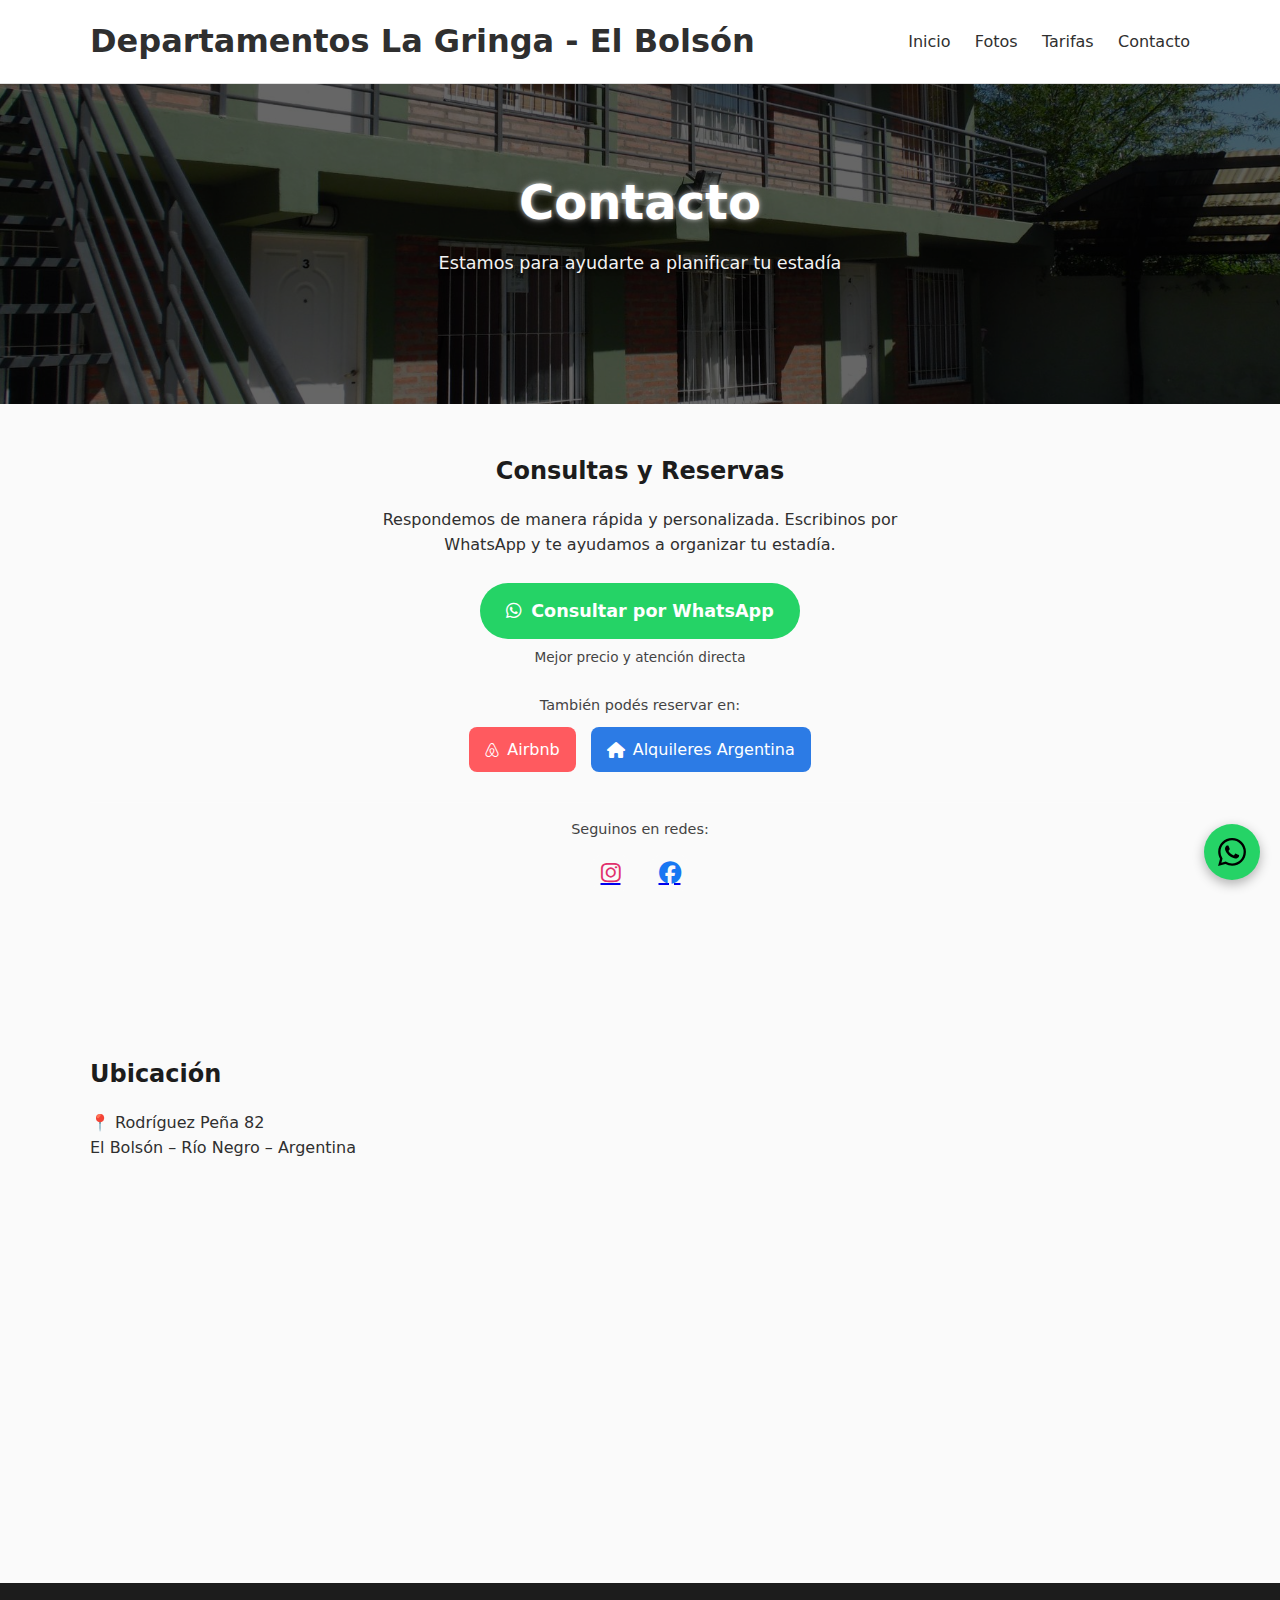
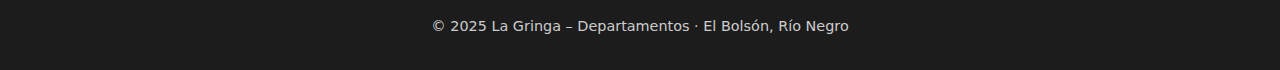
<file: pages/contacto.html>
﻿<!DOCTYPE html>
<html lang="es">
<head>
    <meta charset="UTF-8">
    <meta name="viewport" content="width=device-width, initial-scale=1.0">
    <title>Contacto – Departamentos en El Bolsón</title>

    <meta name="description" content="Departamentos La Gringa en El Bolsón. Naturaleza, tranquilidad y atención personalizada. Consultas por WhatsApp.">

    <link rel="stylesheet" href="../assets/css/styles.css">

    <link rel="stylesheet"
          href="https://cdnjs.cloudflare.com/ajax/libs/font-awesome/6.5.1/css/all.min.css"
          integrity="sha512-..."
          crossorigin="anonymous"
          referrerpolicy="no-referrer">
</head>
<body>

    <!-- ================= HEADER ================= -->
    <header class="site-header">
        <div class="container">
            <h1 class="logo">
                <a href="../index.html">Departamentos La Gringa - El Bolsón</a>
            </h1>

            <nav>
                <a href="../index.html">Inicio</a>
                <a href="fotos.html">Fotos</a>
                <a href="tarifas.html">Tarifas</a>
                <a href="contacto.html">Contacto</a>
            </nav>
        </div>
    </header>

    <!-- ================= HERO ================= -->
    <section class="hero-simple" style="background-image: url('../assets/img/hero.jpg');">
        <div class="hero-content">
            <h2>Contacto</h2>
            <p>Estamos para ayudarte a planificar tu estadía</p>
        </div>
    </section>

    <!-- ================= DATOS DE CONTACTO ================= -->
    <section class="container hero-cta">

        <h2>Consultas y Reservas</h2>

        <p class="cta-text">
            Respondemos de manera rápida y personalizada.
            Escribinos por WhatsApp y te ayudamos a organizar tu estadía.
        </p>

        <!-- CTA PRINCIPAL -->
        <div class="cta-main">
            <a class="btn-whatsapp"
               href="https://wa.me/5492944208568?text=Hola,%20quisiera%20consultar%20por%20disponibilidad"
               target="_blank"
               rel="noopener">
                <i class="fab fa-whatsapp"></i>
                Consultar por WhatsApp
            </a>

            <small class="cta-note">
                Mejor precio y atención directa
            </small>
        </div>

        <!-- PLATAFORMAS DE RESERVA -->
        <div class="cta-block">
            <span class="cta-label">También podés reservar en:</span>

            <div class="cta-links">
                <a class="btn-platform airbnb"
                   href="https://www.airbnb.com.ar/rooms/22824832"
                   target="_blank"
                   rel="noopener">
                    <i class="fab fa-airbnb"></i>
                    Airbnb
                </a>

                <a class="btn-platform alquileres"
                   href="https://www.alquilerargentina.com/alojamientos/wd62-Departamento-Departamentos-La-Gringa-El-Bols%C3%B3n.html"
                   target="_blank"
                   rel="noopener">
                    <i class="fas fa-home"></i>
                    Alquileres Argentina
                </a>
            </div>
        </div>

        <!-- REDES SOCIALES -->
        <div class="cta-block cta-social">
            <span class="cta-label">Seguinos en redes:</span>

            <div class="cta-links">
                <a href="https://www.instagram.com/departamentos.lagringa/"
                   target="_blank"
                   rel="noopener"
                   aria-label="Instagram">
                    <i class="fab fa-instagram"></i>
                </a>

                <a href="https://www.facebook.com/departamentos.lagringa"
                   target="_blank"
                   rel="noopener"
                   aria-label="Facebook">
                    <i class="fab fa-facebook"></i>
                </a>
            </div>
        </div>

    </section>

    <!-- ================= DIRECCIÓN ================= -->
    <section class="container">
        <h2>Ubicación</h2>

        <p>
            📍 Rodríguez Peña 82<br>
            El Bolsón – Río Negro – Argentina
        </p>

        <div class="map">
            <iframe src="https://www.google.com/maps?q=Rodr%C3%ADguez%20Pe%C3%B1a%2082%20El%20Bols%C3%B3n%20R%C3%ADo%20Negro&output=embed"
                    loading="lazy"
                    referrerpolicy="no-referrer-when-downgrade">
            </iframe>
        </div>
    </section>

    <!-- ================= FOOTER ================= -->
    <footer class="site-footer">
        <p>© 2025 La Gringa – Departamentos · El Bolsón, Río Negro</p>
    </footer>

    <a href="https://wa.me/5492944208568?text=Hola,%20quisiera%20consultar%20por%20disponibilidad"
       class="whatsapp-float"
       target="_blank"
       aria-label="WhatsApp">
        <img src="../assets/img/whatsapp.svg" alt="WhatsApp">
    </a>

</body>
</html>
</file>
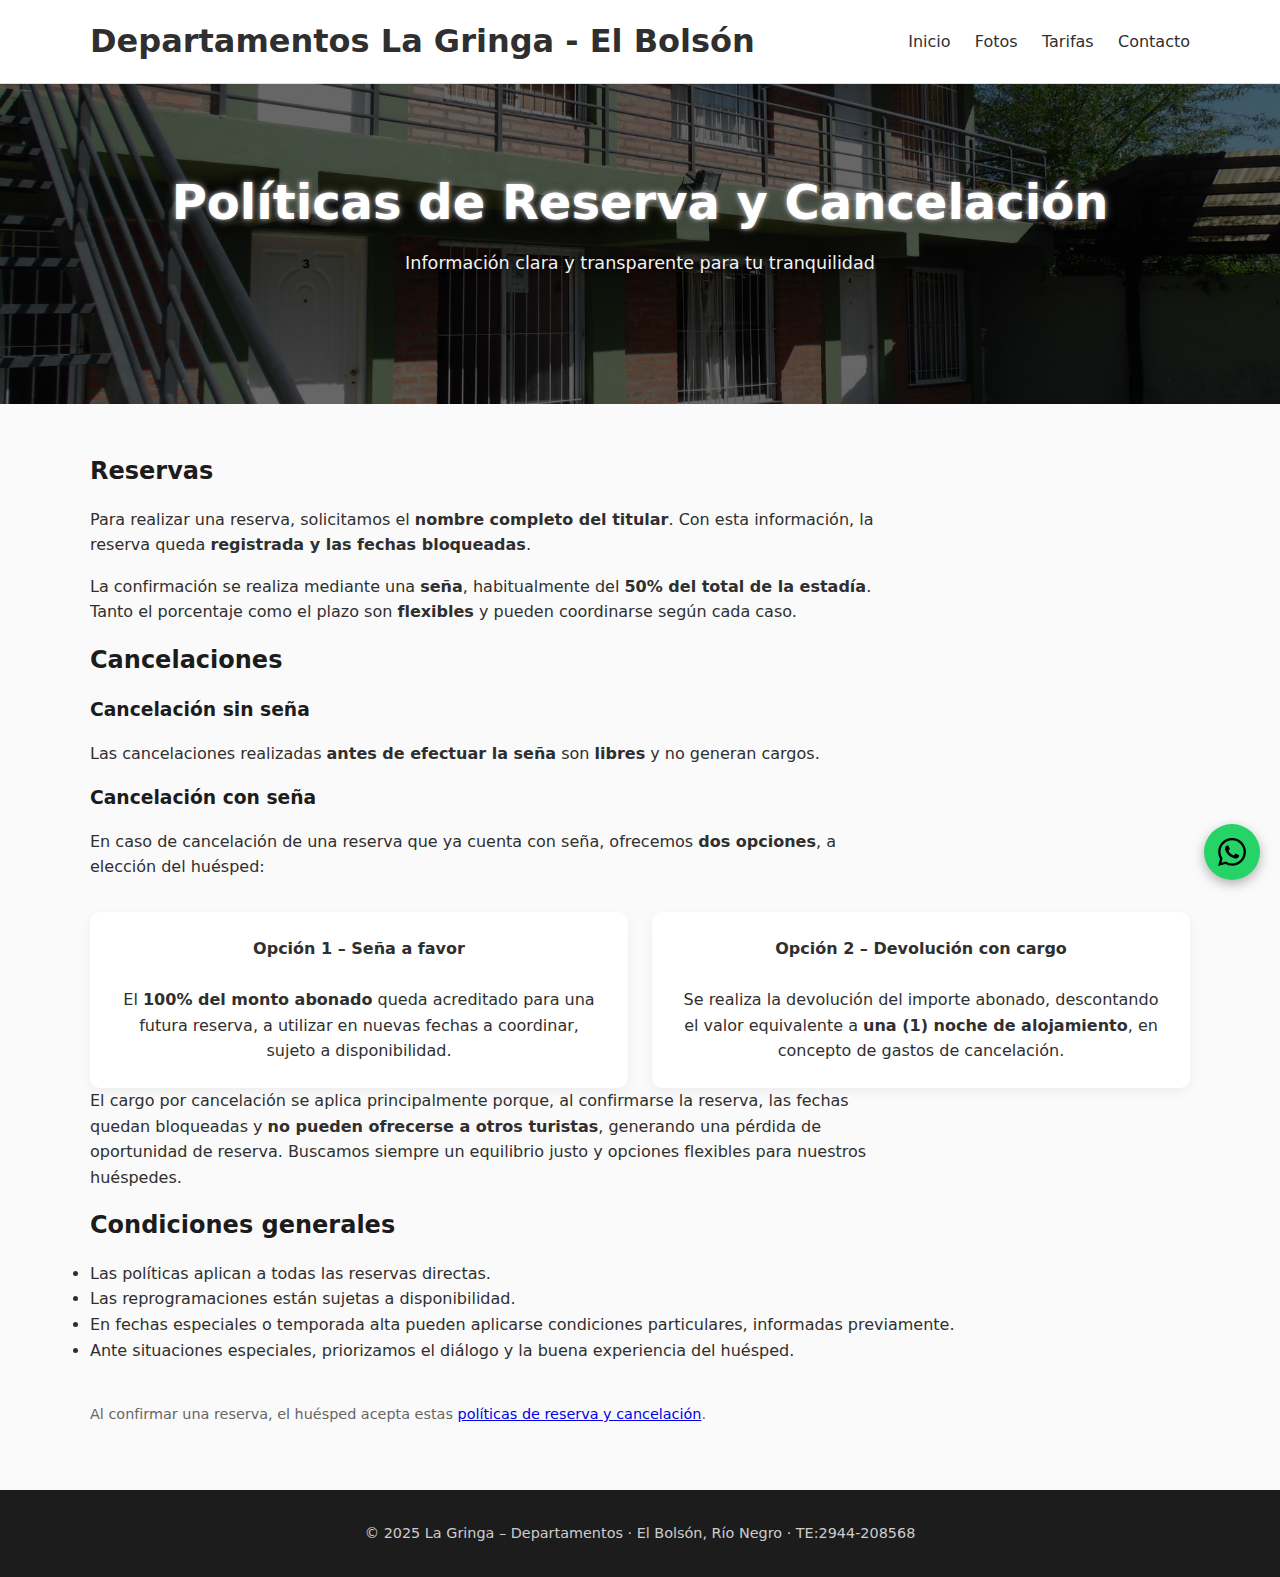
<file: pages/politicas.html>
﻿<!DOCTYPE html>
<html lang="es">
<head>
    <meta charset="UTF-8">
    <meta name="viewport" content="width=device-width, initial-scale=1.0">
    <title>Políticas de Reserva y Cancelación – La Gringa</title>

    <meta name="description" content="Políticas de reserva y cancelación de Departamentos La Gringa en El Bolsón. Información clara, flexible y transparente.">

    <link rel="stylesheet" href="../assets/css/styles.css">

    <link rel="stylesheet"
          href="https://cdnjs.cloudflare.com/ajax/libs/font-awesome/6.5.1/css/all.min.css"
          crossorigin="anonymous"
          referrerpolicy="no-referrer">
</head>
<body>

    <!-- ================= HEADER ================= -->
    <header class="site-header">
        <div class="container">
            <h1 class="logo">
                <a href="../index.html">Departamentos La Gringa - El Bolsón</a>
            </h1>

            <nav>
                <a href="../index.html">Inicio</a>
                <a href="fotos.html">Fotos</a>
                <a href="tarifas.html">Tarifas</a>
                <a href="contacto.html">Contacto</a>
            </nav>
        </div>
    </header>

    <!-- ================= HERO ================= -->
    <section class="hero-simple" style="background-image: url('../assets/img/hero.jpg');">
        <div class="hero-content">
            <h2>Políticas de Reserva y Cancelación</h2>
            <p>Información clara y transparente para tu tranquilidad</p>
        </div>
    </section>

    <!-- ================= CONTENIDO ================= -->
    <section class="container">
        <h2>Reservas</h2>

        <p>
            Para realizar una reserva, solicitamos el <strong>nombre completo del titular</strong>.
            Con esta información, la reserva queda <strong>registrada y las fechas bloqueadas</strong>.
        </p>

        <p>
            La confirmación se realiza mediante una <strong>seña</strong>, habitualmente del
            <strong>50% del total de la estadía</strong>.
            Tanto el porcentaje como el plazo son <strong>flexibles</strong> y pueden coordinarse
            según cada caso.
        </p>

        <h2>Cancelaciones</h2>

        <h3>Cancelación sin seña</h3>
        <p>
            Las cancelaciones realizadas <strong>antes de efectuar la seña</strong> son
            <strong>libres</strong> y no generan cargos.
        </p>

        <h3>Cancelación con seña</h3>
        <p>
            En caso de cancelación de una reserva que ya cuenta con seña, ofrecemos
            <strong>dos opciones</strong>, a elección del huésped:
        </p>

        <div class="cards">
            <div class="card">
                <strong>Opción 1 – Seña a favor</strong><br><br>
                El <strong>100% del monto abonado</strong> queda acreditado para una futura reserva,
                a utilizar en nuevas fechas a coordinar, sujeto a disponibilidad.
            </div>

            <div class="card">
                <strong>Opción 2 – Devolución con cargo</strong><br><br>
                Se realiza la devolución del importe abonado, descontando el valor equivalente a
                <strong>una (1) noche de alojamiento</strong>, en concepto de gastos de cancelación.
            </div>
        </div>

        <p>
            El cargo por cancelación se aplica principalmente porque, al confirmarse la reserva,
            las fechas quedan bloqueadas y <strong>no pueden ofrecerse a otros turistas</strong>,
            generando una pérdida de oportunidad de reserva.
            Buscamos siempre un equilibrio justo y opciones flexibles para nuestros huéspedes.
        </p>

        <h2>Condiciones generales</h2>
        <ul>
            <li>Las políticas aplican a todas las reservas directas.</li>
            <li>Las reprogramaciones están sujetas a disponibilidad.</li>
            <li>En fechas especiales o temporada alta pueden aplicarse condiciones particulares, informadas previamente.</li>
            <li>Ante situaciones especiales, priorizamos el diálogo y la buena experiencia del huésped.</li>
        </ul>

        <p style="margin-top:40px; font-size:0.9em; color:#666;">
            Al confirmar una reserva, el huésped acepta estas
            <a href="politicas.html">políticas de reserva y cancelación</a>.
        </p>
    </section>

    <!-- ================= FOOTER ================= -->
    <footer class="site-footer">
        <p>
            © 2025 La Gringa – Departamentos · El Bolsón, Río Negro · TE:2944-208568
        </p>
    </footer>

    <a href="https://wa.me/5492944208568?text=Hola,%20quisiera%20consultar%20por%20disponibilidad"
       class="whatsapp-float"
       target="_blank"
       aria-label="WhatsApp">
        <img src="../assets/img/whatsapp.svg" alt="WhatsApp">
    </a>

</body>
</html>
</file>
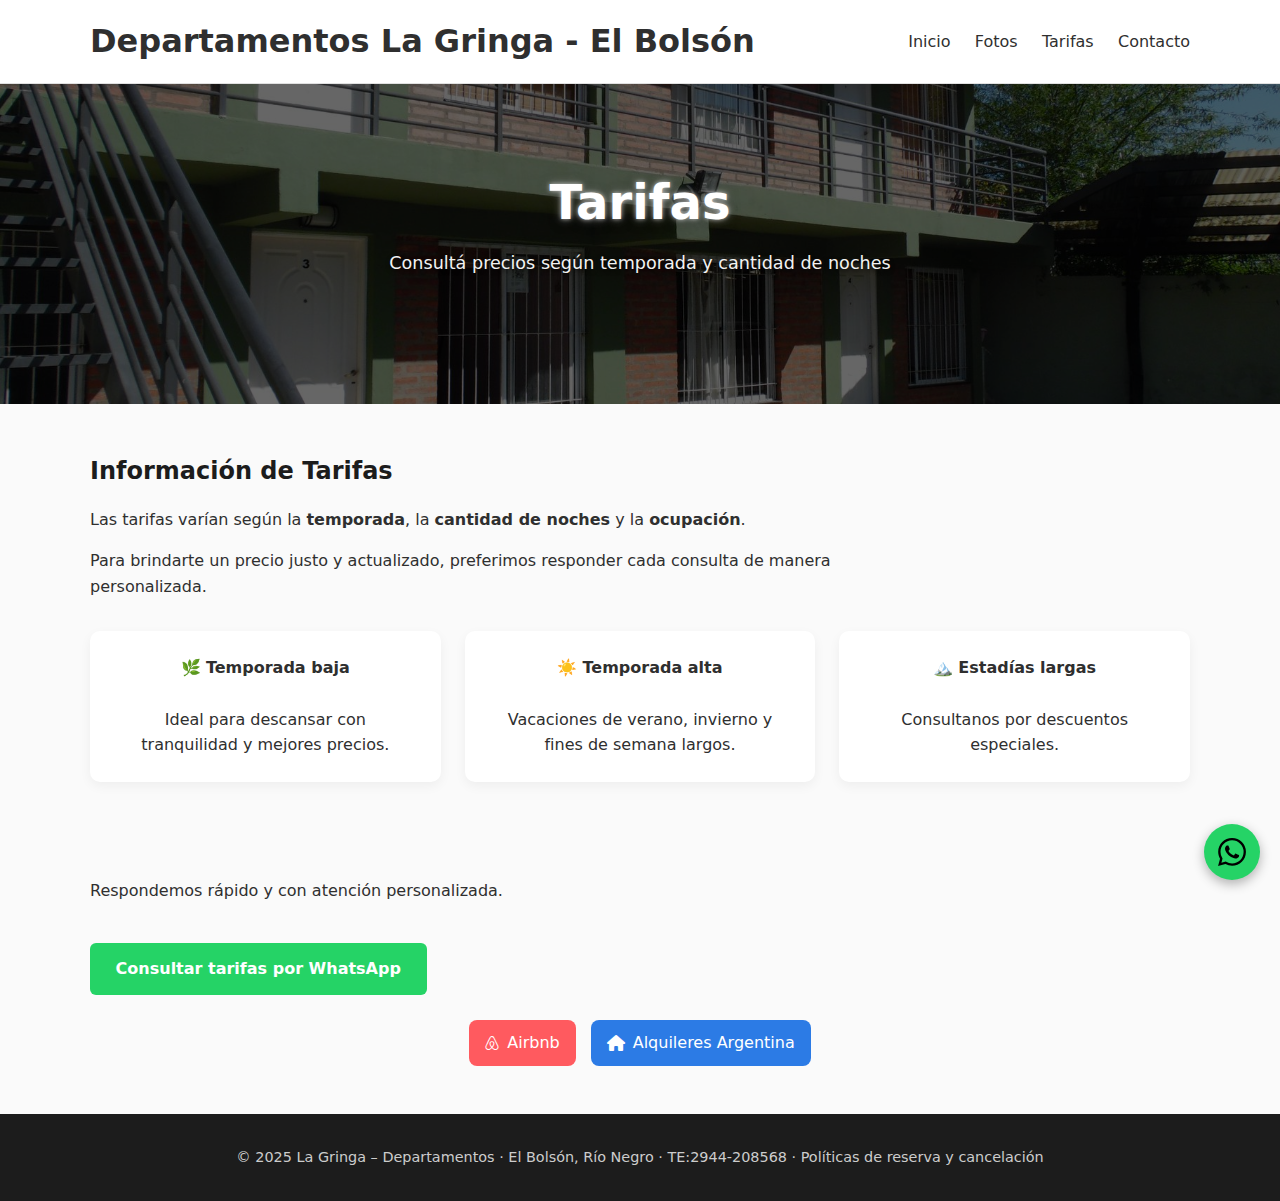
<file: pages/tarifas.html>
﻿<!DOCTYPE html>
<html lang="es">
<head>
    <meta charset="UTF-8">
    <meta name="viewport" content="width=device-width, initial-scale=1.0">
    <title>Tarifas – Departamentos en El Bolsón</title>

    <meta name="description" content="Departamentos La Gringa en El Bolsón. Naturaleza, tranquilidad y atención personalizada. Consultas por WhatsApp.">

    <link rel="stylesheet" href="../assets/css/styles.css">

    <link rel="stylesheet"
          href="https://cdnjs.cloudflare.com/ajax/libs/font-awesome/6.5.1/css/all.min.css"
          integrity="sha512-..."
          crossorigin="anonymous"
          referrerpolicy="no-referrer">
</head>
<body>

    <!-- ================= HEADER ================= -->
    <header class="site-header">
        <div class="container">
            <h1 class="logo">
                <a href="../index.html">Departamentos La Gringa - El Bolsón</a>
            </h1>

            <nav>
                <a href="../index.html">Inicio</a>
                <a href="fotos.html">Fotos</a>
                <a href="tarifas.html">Tarifas</a>
                <a href="contacto.html">Contacto</a>
            </nav>
        </div>
    </header>

    <!-- ================= HERO ================= -->
    <section class="hero-simple" style="background-image: url('../assets/img/hero.jpg');">
        <div class="hero-content">
            <h2>Tarifas</h2>
            <p>Consultá precios según temporada y cantidad de noches</p>
        </div>
    </section>

    <!-- ================= CONTENIDO ================= -->
    <section class="container">
        <h2>Información de Tarifas</h2>

        <p>
            Las tarifas varían según la <strong>temporada</strong>, la
            <strong>cantidad de noches</strong> y la <strong>ocupación</strong>.
        </p>

        <p>
            Para brindarte un precio justo y actualizado, preferimos responder
            cada consulta de manera personalizada.
        </p>

        <div class="cards">
            <div class="card">
                🌿 <strong>Temporada baja</strong><br><br>
                Ideal para descansar con tranquilidad y mejores precios.
            </div>

            <div class="card">
                ☀️ <strong>Temporada alta</strong><br><br>
                Vacaciones de verano, invierno y fines de semana largos.
            </div>

            <div class="card">
                🏔️ <strong>Estadías largas</strong><br><br>
                Consultanos por descuentos especiales.
            </div>
        </div>
    </section>

    <!-- ================= CTA ================= -->
    <section class="container">
        <p>
            Respondemos rápido y con atención personalizada.
        </p>

        <a class="btn-primary"
           href="https://wa.me/5492944208568?text=Hola,%20quisiera%20consultar%20por%20tarifas%20y%20disponibilidad">
            Consultar tarifas por WhatsApp
        </a>

        <br><br>

        <div class="cta-links">
            <a class="btn-platform airbnb"
               href="https://www.airbnb.com.ar/rooms/22824832"
               target="_blank"
               rel="noopener">
                <i class="fab fa-airbnb"></i>
                Airbnb
            </a>

            <a class="btn-platform alquileres"
               href="https://www.alquilerargentina.com/alojamientos/wd62-Departamento-Departamentos-La-Gringa-El-Bols%C3%B3n.html"
               target="_blank"
               rel="noopener">
                <i class="fas fa-home"></i>
                Alquileres Argentina
            </a>
        </div>
    </section>

    <!-- ================= FOOTER ================= -->
    <footer class="site-footer">
        <p>
            © 2025 La Gringa – Departamentos · El Bolsón, Río Negro · TE:2944-208568 ·
            <a href="politicas.html">Políticas de reserva y cancelación</a>
        </p>
    </footer>

    <a href="https://wa.me/5492944208568?text=Hola,%20quisiera%20consultar%20por%20disponibilidad"
       class="whatsapp-float"
       target="_blank"
       aria-label="WhatsApp">
        <img src="../assets/img/whatsapp.svg" alt="WhatsApp">
    </a>

</body>
</html>
</file>
<file: assets/css/styles.css>
﻿/* ======================================================
   RESET + VARIABLES BASE
====================================================== */
* {
    margin: 0;
    padding: 0;
    box-sizing: border-box;
}

:root {
    --color-bg: #fafafa;
    --color-text: #2f2f2f;
    --color-primary: #2e7d32;
    --color-secondary: #6d4c41;
    --color-light: #ffffff;
    --color-dark: #1c1c1c;
    --max-width: 1100px;
}

body {
    font-family: system-ui, -apple-system, BlinkMacSystemFont, "Segoe UI", Roboto, Arial, sans-serif;
    background-color: var(--color-bg);
    color: var(--color-text);
    line-height: 1.6;
}

/* ======================================================
   LAYOUT GENERAL
====================================================== */
.container {
    width: 90%;
    max-width: var(--max-width);
    margin: 0 auto;
    padding: 3rem 0;
}

section {
    padding: 3rem 0;
}

    section h2,
    section h3 {
        margin-bottom: 1rem;
        color: var(--color-dark);
    }

    section p {
        max-width: 800px;
        margin-bottom: 1rem;
    }

/* ======================================================
   HEADER + NAV
====================================================== */
.site-header {
    background: var(--color-light);
    border-bottom: 1px solid #e0e0e0;
    position: sticky;
    top: 0;
    z-index: 100;
}

    .site-header .container {
        display: flex;
        justify-content: space-between;
        align-items: center;
        padding: 1rem 0;
    }

/* Logo */
.logo a,
.logo a:visited,
.logo a:hover,
.logo a:active,
.logo a:focus {
    color: inherit;
    text-decoration: none;
    outline: none;
}

/* Nav */
nav a {
    margin-left: 1.2rem;
    text-decoration: none;
    color: var(--color-text);
    font-weight: 500;
}

    nav a:hover {
        color: var(--color-primary);
    }

/* ======================================================
   HERO
====================================================== */
.hero,
.hero-simple {
    position: relative;
    background-size: cover;
    background-position: center;
    color: #ffffff;
}

.hero {
    height: 75vh;
    min-height: 420px;
}

.hero-simple {
    min-height: 320px;
    padding: 4rem 0;
}

    .hero::before,
    .hero-simple::before {
        content: "";
        position: absolute;
        inset: 0;
        background: rgba(0, 0, 0, 0.6);
    }

.hero-content {
    position: relative;
    z-index: 1;
    height: 100%;
    display: flex;
    flex-direction: column;
    justify-content: center;
    align-items: center;
    text-align: center;
    padding: 1rem;
}

    .hero-content h1,
    .hero-content h2 {
        font-size: clamp(2rem, 4vw, 3rem);
        margin-bottom: 0.5rem;
        text-shadow: 0 3px 6px rgba(0, 0, 0, 0.8);
    }

    .hero-content p {
        max-width: 700px;
        font-size: 1.1rem;
        opacity: 0.95;
        text-shadow: 0 2px 4px rgba(0, 0, 0, 0.7);
    }

/* ======================================================
   BOTONES GENERALES
====================================================== */
.btn-primary {
    display: inline-block;
    margin-top: 1.5rem;
    padding: 0.8rem 1.6rem;
    background: #25d366;
    color: #fff;
    text-decoration: none;
    border-radius: 6px;
    font-weight: 600;
    transition: transform 0.2s ease, opacity 0.2s ease;
}

    .btn-primary:hover {
        opacity: 0.9;
        transform: translateY(-1px);
    }

/* ======================================================
   CARDS
====================================================== */
.cards {
    display: grid;
    grid-template-columns: repeat(auto-fit, minmax(220px, 1fr));
    gap: 1.5rem;
    margin-top: 2rem;
}

.card {
    background: var(--color-light);
    padding: 1.5rem;
    border-radius: 10px;
    box-shadow: 0 4px 12px rgba(0, 0, 0, 0.05);
    text-align: center;
}

/* ======================================================
   GALERÍA
====================================================== */
.gallery {
    display: grid;
    grid-template-columns: repeat(auto-fit, minmax(220px, 1fr));
    gap: 1rem;
}

    .gallery img {
        width: 100%;
        height: 220px;
        object-fit: cover;
        border-radius: 8px;
        cursor: pointer;
        transition: transform 0.2s ease;
    }

        .gallery img:hover {
            transform: scale(1.02);
        }

/* ======================================================
   VIDEOS
====================================================== */
.video-grid {
    display: flex;
    justify-content: center;
    gap: 2.5rem;
    margin-top: 2.5rem;
    flex-wrap: wrap;
}

.video-card {
    position: relative;
    width: 320px;
    border-radius: 12px;
    overflow: hidden;
    text-decoration: none;
    box-shadow: 0 6px 16px rgba(0, 0, 0, 0.08);
}

    .video-card img {
        width: 100%;
        display: block;
    }

    .video-card span {
        position: absolute;
        inset: 0;
        display: flex;
        justify-content: center;
        align-items: center;
        background: rgba(0, 0, 0, 0.45);
        color: #fff;
        font-weight: 600;
    }

    .video-card:hover span {
        background: rgba(0, 0, 0, 0.6);
    }

/* ======================================================
   MAPA
====================================================== */
.map iframe {
    width: 100%;
    height: 350px;
    border: none;
    border-radius: 8px;
}

/* ======================================================
   CTA FINAL (REUTILIZABLE)
====================================================== */
.hero-cta {
    text-align: center;
    margin-bottom: 4rem;
}

.cta-text {
    max-width: 600px;
    margin: 0 auto 25px;
}

/* WhatsApp CTA */
.btn-whatsapp {
    background: #25d366;
    color: #fff;
    padding: 14px 26px;
    border-radius: 50px;
    font-size: 1.1rem;
    font-weight: 600;
    text-decoration: none;
    display: inline-flex;
    align-items: center;
    gap: 10px;
}

    .btn-whatsapp:hover {
        background: #1ebe5d;
    }

.cta-note {
    display: block;
    margin-top: 8px;
    font-size: 0.85rem;
    opacity: 0.9;
}

/* CTA bloques */
.cta-block {
    margin-top: 25px;
}

.cta-label {
    display: block;
    margin-bottom: 10px;
    font-size: 0.9rem;
    font-weight: 500;
    opacity: 0.9;
}

/* CTA links */
.cta-links {
    display: flex;
    justify-content: center;
    gap: 15px;
    flex-wrap: wrap;
}

/* Plataformas */
.btn-platform {
    padding: 10px 16px;
    border-radius: 8px;
    text-decoration: none;
    color: #fff;
    font-weight: 500;
    display: inline-flex;
    align-items: center;
    gap: 8px;
}

    .btn-platform.airbnb {
        background: #ff5a5f;
    }

    .btn-platform.alquileres {
        background: #2c7be5;
    }

/* Redes */
.cta-social {
    margin-top: 30px;
    padding-top: 15px;
    border-top: 1px solid rgba(255, 255, 255, 0.25);
}

    .cta-social .cta-links a {
        width: 44px;
        height: 44px;
        border-radius: 50%;
        background: rgba(255, 255, 255, 0.15);
        display: flex;
        align-items: center;
        justify-content: center;
    }

    .cta-social i {
        font-size: 1.4rem;
        color: #fff;
    }

    .cta-social a[href*="instagram"] i {
        color: #e1306c;
    }

    .cta-social a[href*="facebook"] i {
        color: #1877f2;
    }

/* ======================================================
   FOOTER
====================================================== */
.site-footer a,
.site-footer a:visited,
.site-footer a:hover,
.site-footer a:active {
    color: inherit;
    text-decoration: none;
}

.site-footer {
    background: var(--color-dark);
    color: #ccc;
    text-align: center;
    padding: 2rem 1rem;
    font-size: 0.9rem;
}

/* ======================================================
   WHATSAPP FLOAT
====================================================== */
.whatsapp-float {
    position: fixed;
    bottom: 20px;
    right: 20px;
    width: 56px;
    height: 56px;
    background: #25d366;
    border-radius: 50%;
    display: flex;
    justify-content: center;
    align-items: center;
    box-shadow: 0 4px 12px rgba(0, 0, 0, 0.3);
    z-index: 1000;
}

    .whatsapp-float img {
        width: 28px;
        height: 28px;
    }

/* =========================
   PROMO FLOAT RIGHT + CLOSE
========================= */

.promo-wrapper {
    position: fixed;
    right: 18px;
    bottom: 92px;
    z-index: 1200;
}

.promo-float-right {
    width: 240px; /* 👈 tamaño original más razonable */
    max-width: calc(100vw - 36px);
    border-radius: 14px;
    overflow: hidden;
    background: #fff;
    box-shadow: 0 10px 30px rgba(0,0,0,0.25);
    display: block;
}

    .promo-float-right img {
        width: 100%;
        height: auto;
        display: block;
    }

/* Botón de cierre */
.promo-close {
    position: absolute;
    top: -12px;
    right: -12px;
    width: 26px;
    height: 26px;
    border-radius: 50%;
    border: none;
    background: #ffffff;
    color: #333;
    font-size: 18px;
    font-weight: bold;
    cursor: pointer;
    box-shadow: 0 2px 6px rgba(0,0,0,0.25);
    line-height: 1;
    z-index: 2;
}

    .promo-close:hover {
        background: #f2f2f2;
    }

/* =========================
   HERO TITLES – HALO BLANCO
========================= */

.hero-content h1,
.hero-content h2 {
    color: #ffffff;
    text-shadow: 0 0 4px rgba(255,255,255,0.6), 0 0 10px rgba(255,255,255,0.4), 0 2px 12px rgba(0,0,0,0.6);
}
</file>
